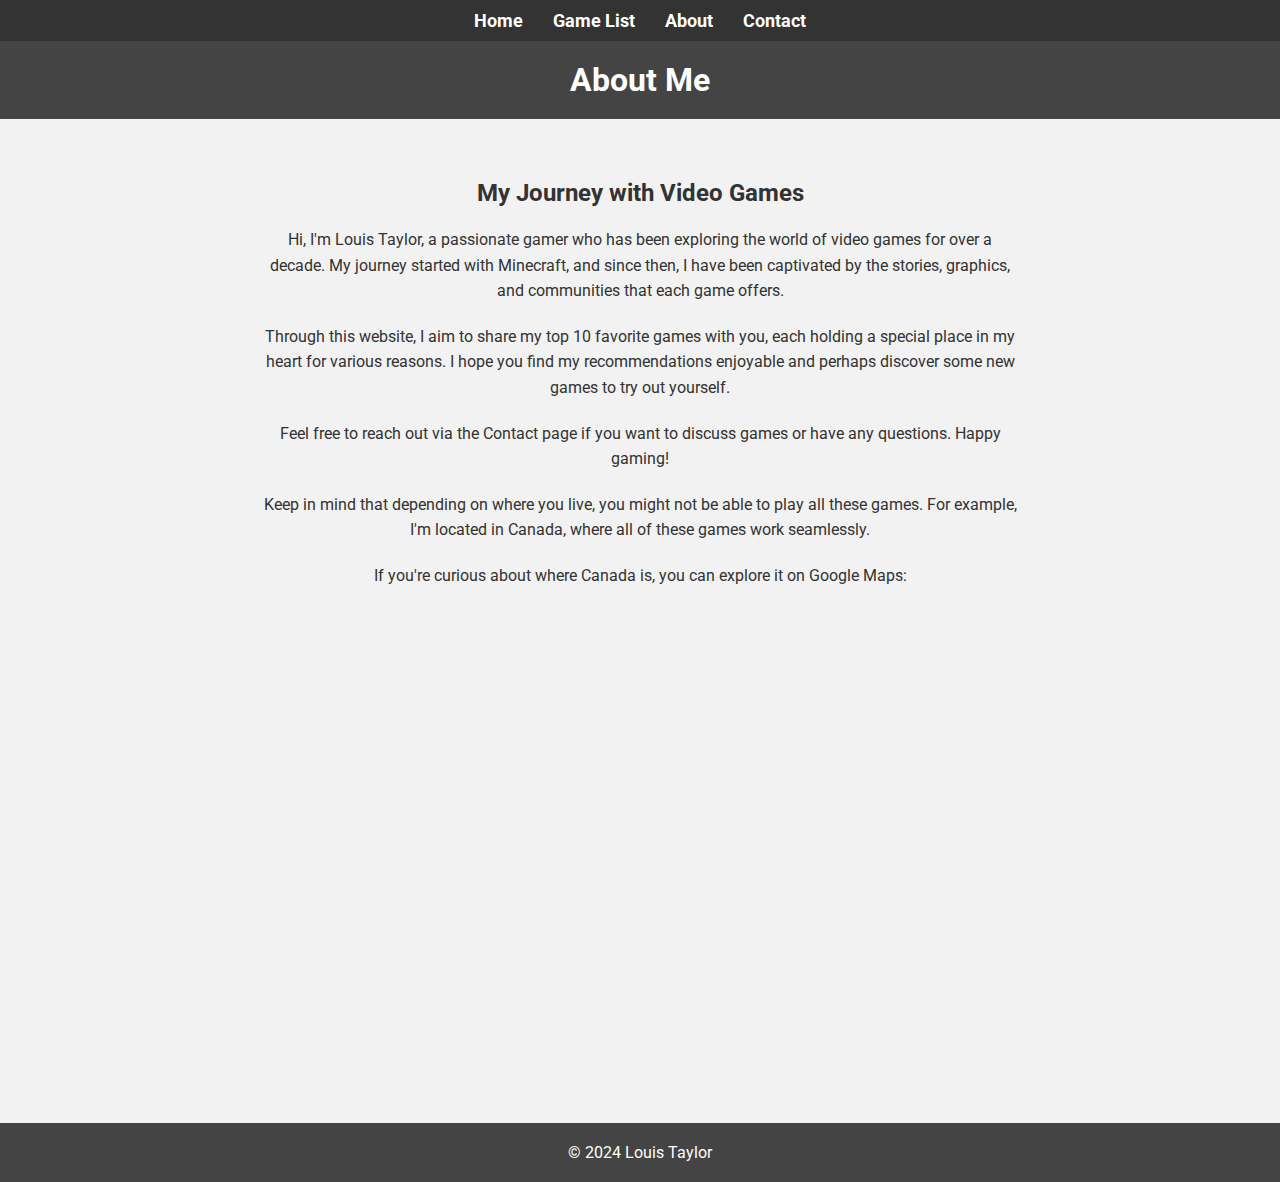
<file: about.html>
<!DOCTYPE html>
<html lang="en">
<head>
    <meta charset="UTF-8">
    <meta name="viewport" content="width=device-width, initial-scale=1.0">
    <title>About</title>
    <link rel="stylesheet" href="style.css">
    <link rel="icon" href="favicon.ico">
    <link href="https://fonts.googleapis.com/css2?family=Roboto:wght@400;700&display=swap" rel="stylesheet">
</head>
<body>
    <nav>
        <ul class="menu">
            <li><a href="index.html">Home</a></li>
            <li><a href="games.html">Game List</a></li>
            <li><a href="about.html">About</a></li>
            <li><a href="contact.html">Contact</a></li>
        </ul>
    </nav>
    <header>
        <h1>About Me</h1>
    </header>
    <main>
        <section class="about">
            <h2>My Journey with Video Games</h2>
            <p>Hi, I'm Louis Taylor, a passionate gamer who has been exploring the world of video games for over a decade. My journey started with Minecraft, and since then, I have been captivated by the stories, graphics, and communities that each game offers.</p>
            <p>Through this website, I aim to share my top 10 favorite games with you, each holding a special place in my heart for various reasons. I hope you find my recommendations enjoyable and perhaps discover some new games to try out yourself.</p>
            <p>Feel free to reach out via the Contact page if you want to discuss games or have any questions. Happy gaming!</p>
            <p>Keep in mind that depending on where you live, you might not be able to play all these games. For example, I'm located in Canada, where all of these games work seamlessly.</p>
            <p>If you're curious about where Canada is, you can explore it on Google Maps:</p>
            <div class="map-container">
                <iframe src="https://www.google.com/maps/embed?pb=!1m18!1m12!1m3!1d7229051.045744761!2d-101.95854504446653!3d56.13036635734427!2m3!1f0!2f0!3f0!3m2!1i1024!2i768!4f13.1!3m3!1m2!1s0x53716f46f94eb87d%3A0x2b69f4e464f3c20!2sCanada!5e0!3m2!1sen!2sca!4v1621469018390!5m2!1sen!2sca" width="600" height="450" style="border:0;" allowfullscreen="" loading="lazy"></iframe>
            </div>
        </section>
    </main>
    <footer>
        <p>&copy; 2024 Louis Taylor</p>
    </footer>
</body>
</html>
</file>
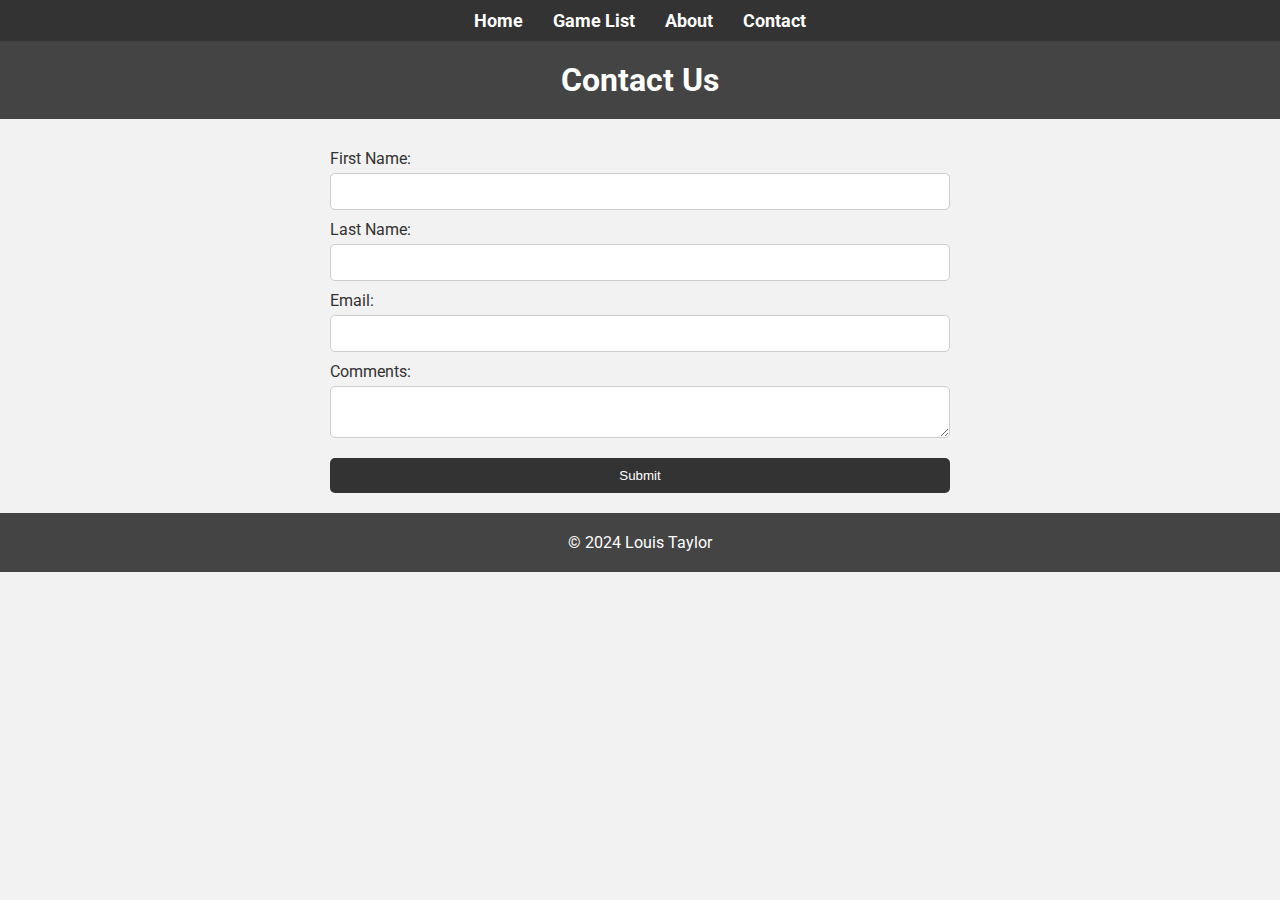
<file: contact.html>
<!DOCTYPE html>
<html lang="en">
<head>
    <meta charset="UTF-8">
    <meta name="viewport" content="width=device-width, initial-scale=1.0">
    <title>Contact</title>
    <link rel="stylesheet" href="style.css">
    <link rel="icon" href="favicon.ico">
    <link href="https://fonts.googleapis.com/css2?family=Roboto:wght@400;700&display=swap" rel="stylesheet">
</head>
<body>
    <nav>
        <ul class="menu">
            <li><a href="index.html">Home</a></li>
            <li><a href="games.html">Game List</a></li>
            <li><a href="about.html">About</a></li>
            <li><a href="contact.html">Contact</a></li>
        </ul>
    </nav>
    <header>
        <h1>Contact Us</h1>
    </header>
    <main>
        <form action="https://webdevbasics.net/scripts/demo.php" method="post" onsubmit="return validateForm()">
            <label for="fname">First Name:</label>
            <input type="text" id="First Name" name="First Name" required>
            <label for="lname">Last Name:</label>
            <input type="text" id="Last Name" name="Last Name" required>
            <label for="email">Email:</label>
            <input type="email" id="Email" name="Email" required>
            <label for="comments">Comments:</label>
            <textarea id="Comments" name="Comments" required></textarea>
            <input type="submit" value="Submit">
        </form>
    </main>
    <footer>
        <p>&copy; 2024 Louis Taylor</p>
    </footer>
    <script>
        function validateForm() {
            var fname = document.getElementById("fname").value;
            var lname = document.getElementById("lname").value;
            var email = document.getElementById("email").value;
            if (fname == "" || lname == "" || email == "") {
                alert("All fields must be filled out");
                return false;
            }
            return true;
        }
    </script>
</body>
</html>
</file>
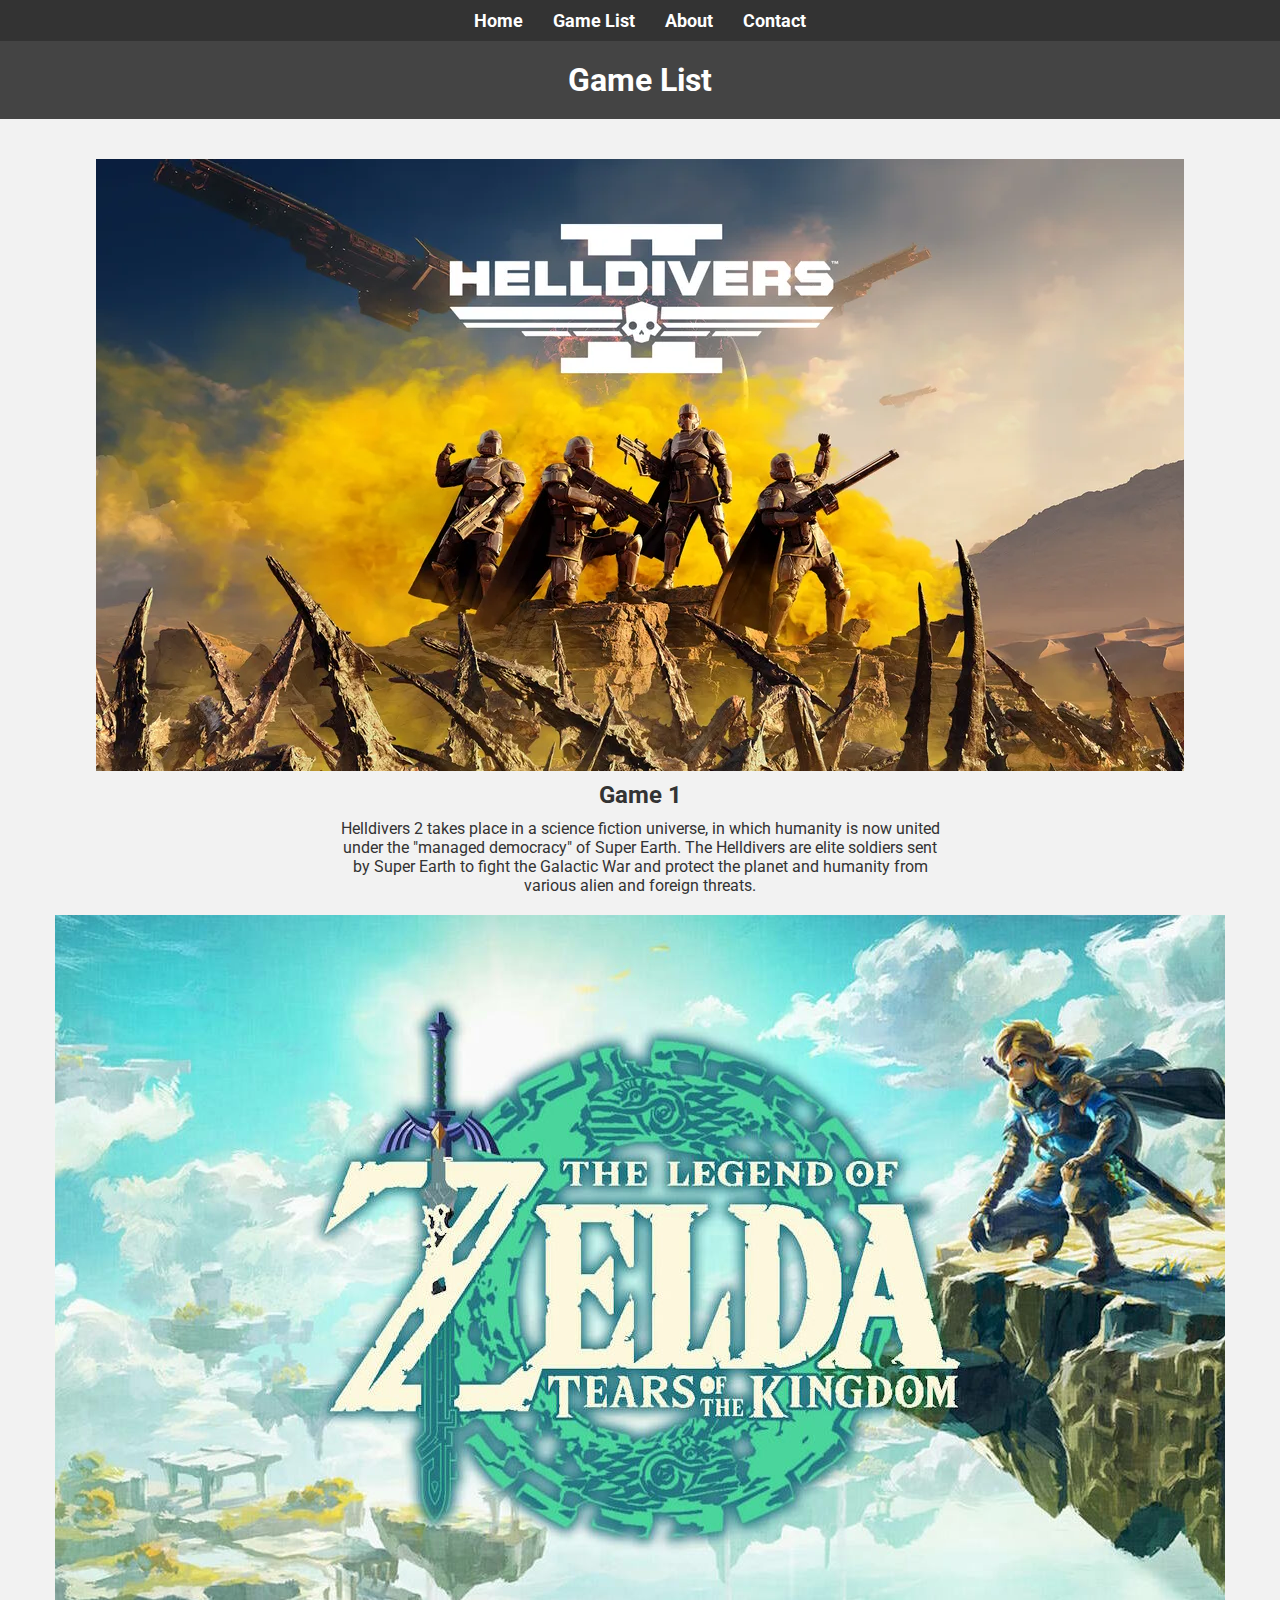
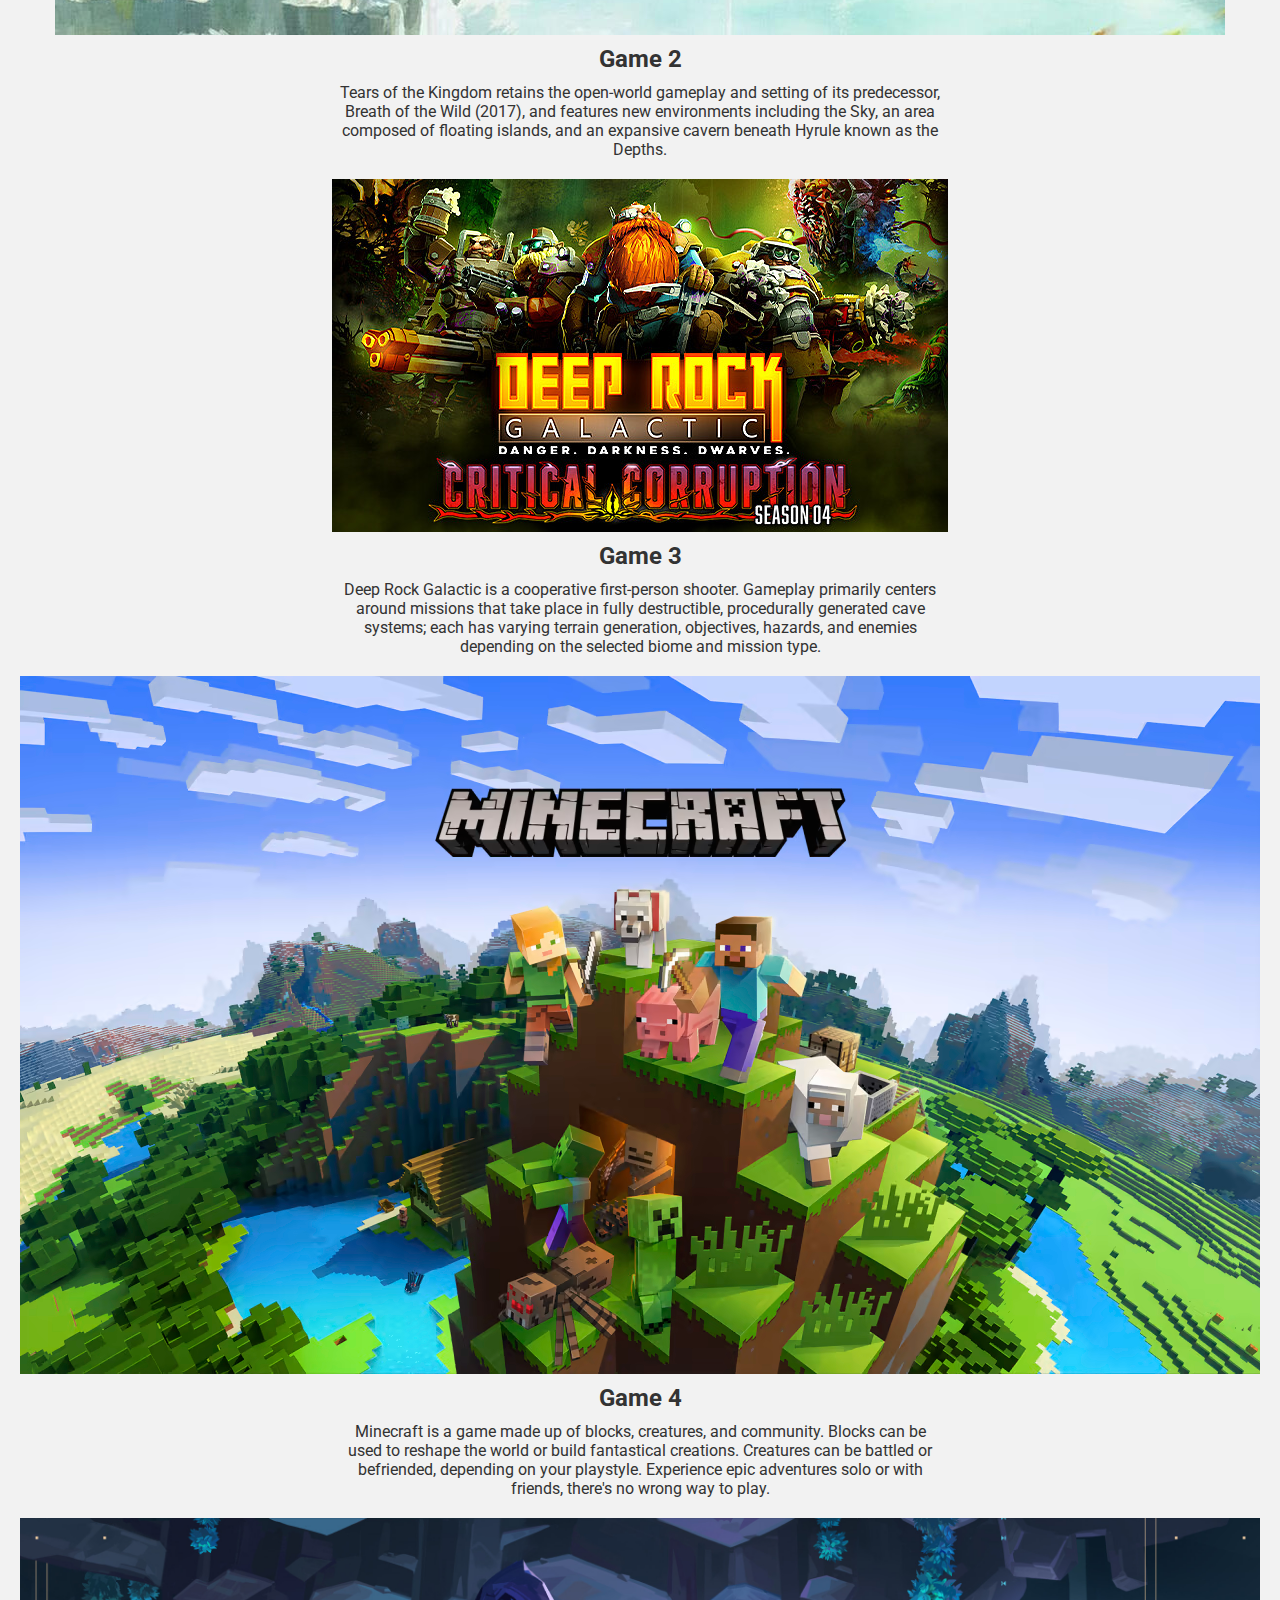
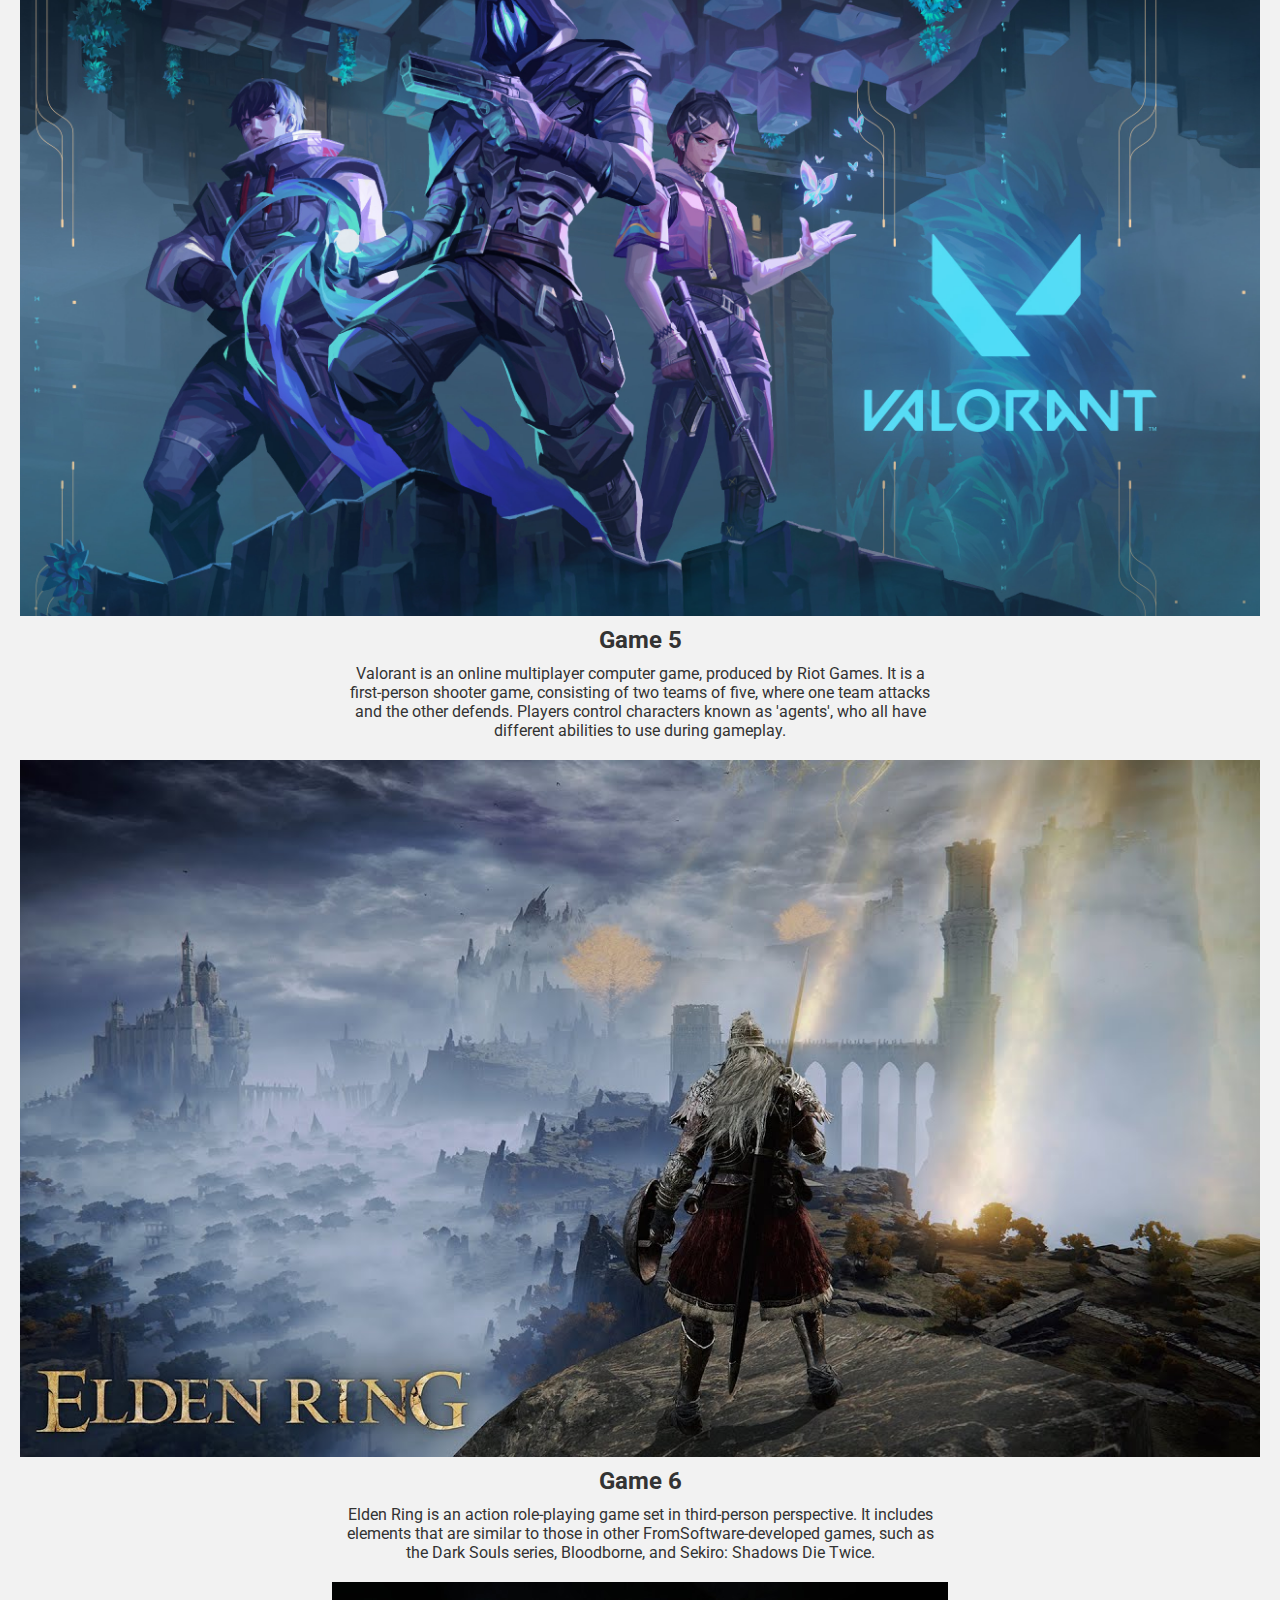
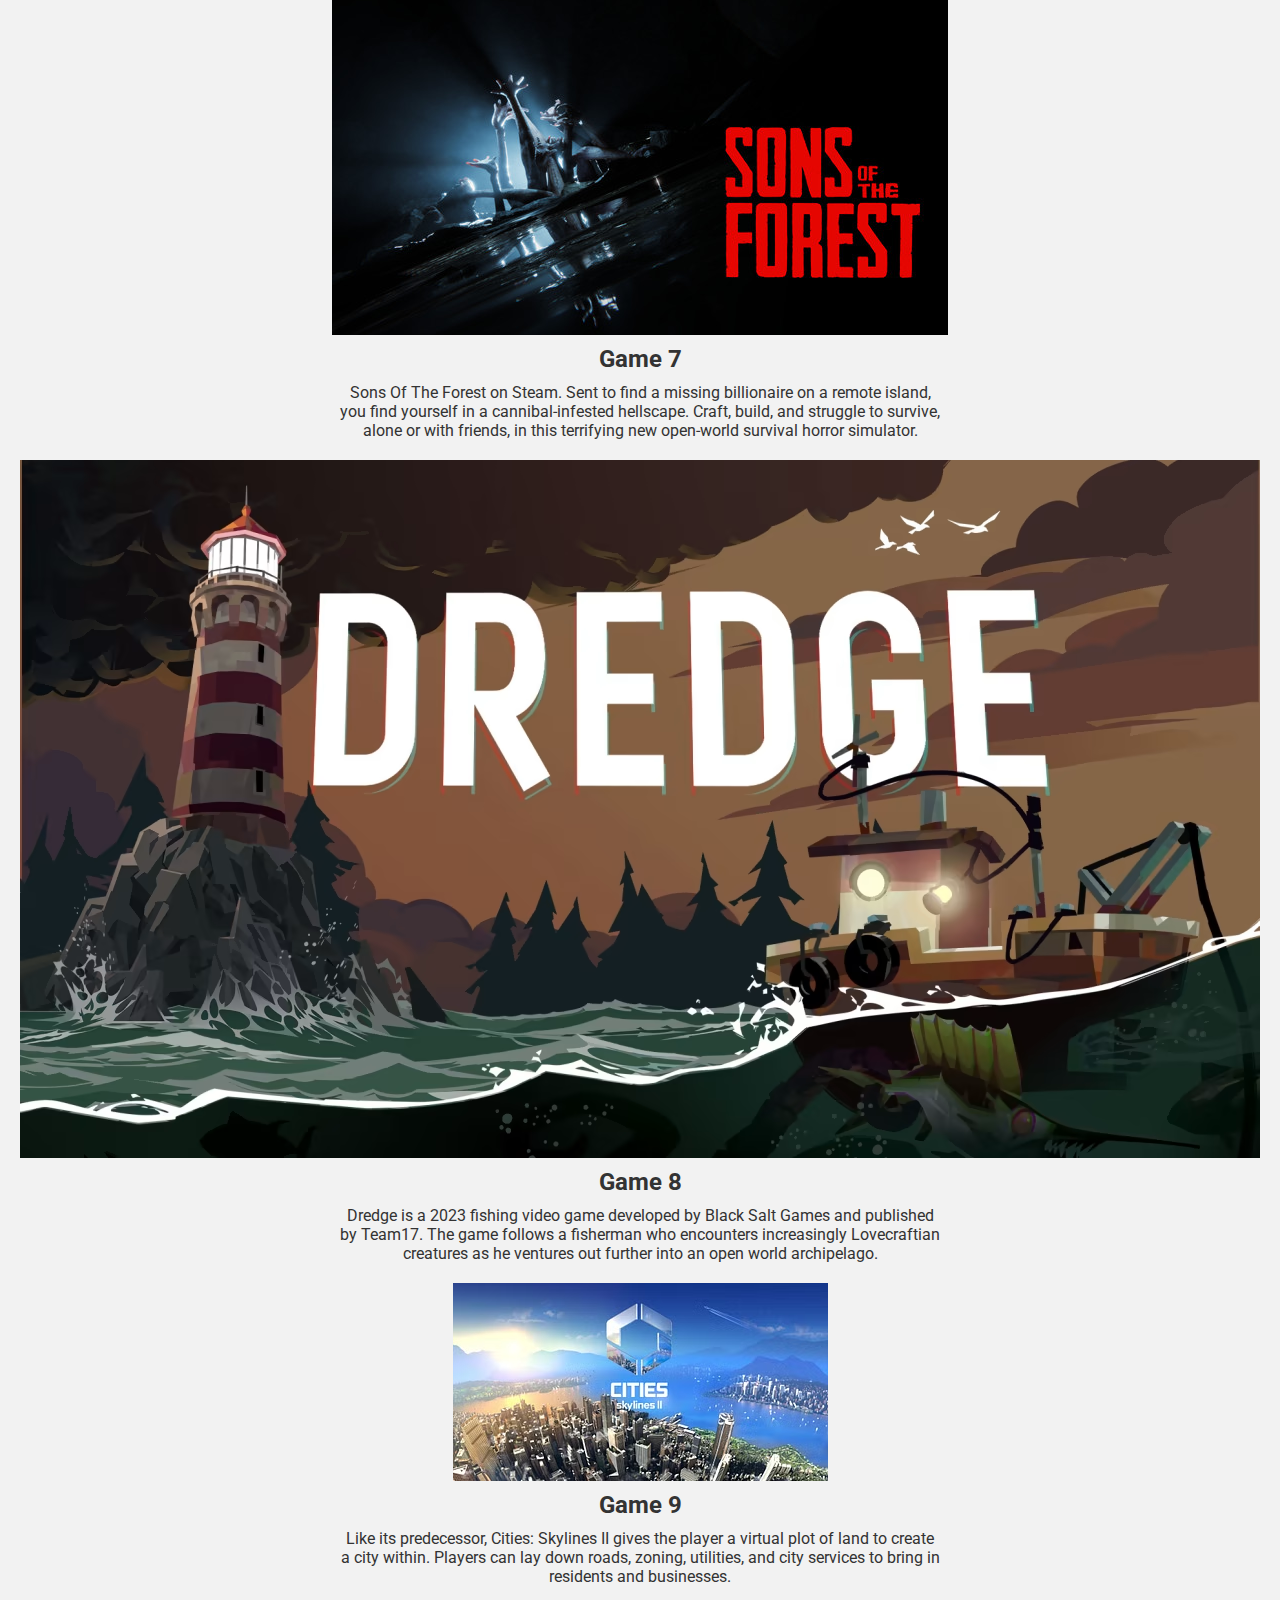
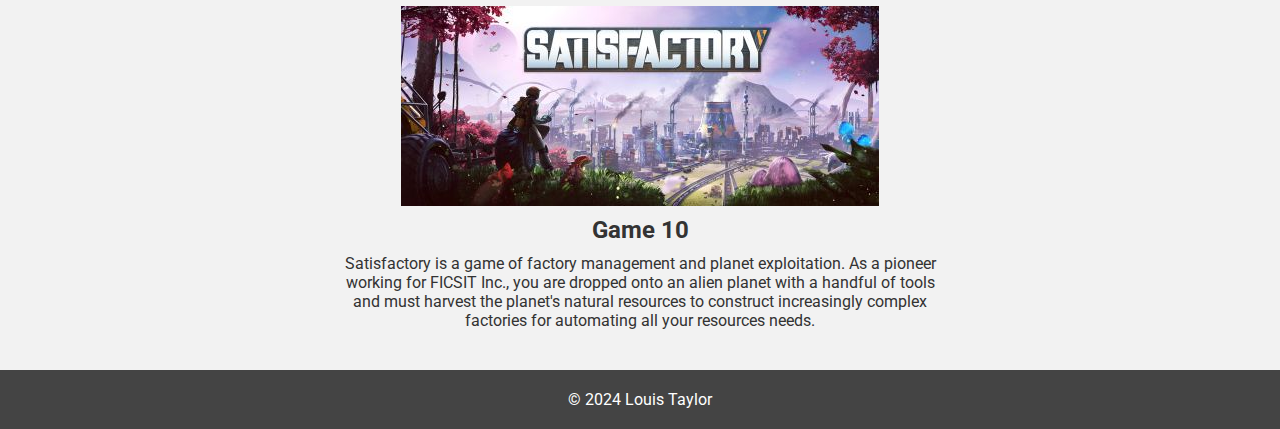
<file: games.html>
<!DOCTYPE html>
<html lang="en">
<head>
    <meta charset="UTF-8">
    <meta name="viewport" content="width=device-width, initial-scale=1.0">
    <title>Game List</title>
    <link rel="stylesheet" href="style.css">
    <link rel="icon" href="favicon.ico">
    <link href="https://fonts.googleapis.com/css2?family=Roboto:wght@400;700&display=swap" rel="stylesheet">
</head>
<body>
    <nav>
        <ul class="menu">
            <li><a href="index.html">Home</a></li>
            <li><a href="games.html">Game List</a></li>
            <li><a href="about.html">About</a></li>
            <li><a href="contact.html">Contact</a></li>
        </ul>
    </nav>
    <header>
        <h1>Game List</h1>
    </header>
    <main>
        <section class="game">
            <img src="images/index1.jpg" alt="Game 1">
            <h2>Game 1</h2>
            <p>Helldivers 2 takes place in a science fiction universe, in which humanity is now united under the "managed democracy" of Super Earth. The Helldivers are elite soldiers sent by Super Earth to fight the Galactic War and protect the planet and humanity from various alien and foreign threats.</p>
        </section>
        <section class="game">
            <img src="images/index2.jpg" alt="Game 2">
            <h2>Game 2</h2>
            <p>Tears of the Kingdom retains the open-world gameplay and setting of its predecessor, Breath of the Wild (2017), and features new environments including the Sky, an area composed of floating islands, and an expansive cavern beneath Hyrule known as the Depths.</p>
        </section>
        <section class="game">
            <img src="images/index3.jpg" alt="Game 3">
            <h2>Game 3</h2>
            <p>Deep Rock Galactic is a cooperative first-person shooter. Gameplay primarily centers around missions that take place in fully destructible, procedurally generated cave systems; each has varying terrain generation, objectives, hazards, and enemies depending on the selected biome and mission type.</p>
        </section>
        <section class="game">
            <img src="images/index4.jpg" alt="Game 4">
            <h2>Game 4</h2>
            <p>Minecraft is a game made up of blocks, creatures, and community. Blocks can be used to reshape the world or build fantastical creations. Creatures can be battled or befriended, depending on your playstyle. Experience epic adventures solo or with friends, there's no wrong way to play.</p>
        </section>
        <section class="game">
            <img src="images/index5.jpg" alt="Game 5">
            <h2>Game 5</h2>
            <p>Valorant is an online multiplayer computer game, produced by Riot Games. It is a first-person shooter game, consisting of two teams of five, where one team attacks and the other defends. Players control characters known as 'agents', who all have different abilities to use during gameplay.</p>
        </section>
        <section class="game">
            <img src="images/index6.jpg" alt="Game 6">
            <h2>Game 6</h2>
            <p>Elden Ring is an action role-playing game set in third-person perspective. It includes elements that are similar to those in other FromSoftware-developed games, such as the Dark Souls series, Bloodborne, and Sekiro: Shadows Die Twice.</p>
        </section>
        <section class="game">
            <img src="images/index7.jpg" alt="Game 7">
            <h2>Game 7</h2>
            <p>Sons Of The Forest on Steam. Sent to find a missing billionaire on a remote island, you find yourself in a cannibal-infested hellscape. Craft, build, and struggle to survive, alone or with friends, in this terrifying new open-world survival horror simulator.</p>
        </section>
        <section class="game">
            <img src="images/index8.jpg" alt="Game 8">
            <h2>Game 8</h2>
            <p>Dredge is a 2023 fishing video game developed by Black Salt Games and published by Team17. The game follows a fisherman who encounters increasingly Lovecraftian creatures as he ventures out further into an open world archipelago.</p>
        </section>
        <section class="game">
            <img src="images/index9.jpg" alt="Game 9">
            <h2>Game 9</h2>
            <p>Like its predecessor, Cities: Skylines II gives the player a virtual plot of land to create a city within. Players can lay down roads, zoning, utilities, and city services to bring in residents and businesses.</p>
        </section>
        <section class="game">
            <img src="images/index10.jpg" alt="Game 10">
            <h2>Game 10</h2>
            <p>Satisfactory is a game of factory management and planet exploitation. As a pioneer working for FICSIT Inc., you are dropped onto an alien planet with a handful of tools and must harvest the planet's natural resources to construct increasingly complex factories for automating all your resources needs.</p>
        </section>
    </main>
    <footer>
        <p>&copy; 2024 Louis Taylor</p>
    </footer>
</body>
</html>
</file>
<file: style.css>
/* Reset CSS */
* {
    margin: 0;
    padding: 0;
    box-sizing: border-box;
}

/* Global Styles */
body {
    font-family: 'Roboto', sans-serif;
    background-color: #f2f2f2;
    color: #333;
}

nav {
    background-color: #333;
    color: #fff;
    padding: 10px 0;
}

.menu {
    list-style: none;
    padding: 0;
    display: flex;
    justify-content: center;
}

.menu li {
    margin: 0 15px;
}

.menu a {
    color: white;
    text-decoration: none;
    font-size: 18px;
    font-weight: bold;
}

header, footer {
    text-align: center;
    padding: 20px 0;
    background-color: #444;
    color: white;
}

main {
    padding: 20px;
}

/* About Page */
.about {
    margin: 20px auto;
    max-width: 800px;
    text-align: center;
    padding: 20px;
}

.about h2 {
    margin-bottom: 20px;
}

.about p {
    line-height: 1.6;
    margin-bottom: 20px;
}

/* Game List Page */
.game {
    margin: 20px 0;
    display: flex;
    flex-direction: column;
    align-items: center;
}

.game img {
    max-width: 100%;
    height: auto;
}

.game h2 {
    margin: 10px 0;
}

.game p {
    max-width: 600px;
    text-align: center;
}

/* Form Styling */
form {
    display: flex;
    flex-direction: column;
    width: 50%;
    margin: 0 auto;
}

label {
    margin-top: 10px;
}

input, textarea {
    padding: 10px;
    margin-top: 5px;
    border: 1px solid #ccc;
    border-radius: 5px;
}

input[type="submit"] {
    margin-top: 20px;
    background-color: #333;
    color: white;
    border: none;
    padding: 10px;
    cursor: pointer;
}

input[type="submit"]:hover {
    background-color: #555;
}


/* Responsive design */
@media (max-width: 768px) {
    .game img {
        width: 80%;
    }

    form {
        width: 70%;
    }

    .about {
        width: 90%;
    }
}

@media (max-width: 480px) {
    .game img {
        width: 100%;
    }

    form {
        width: 90%;
    }

    .about {
        width: 100%;
        padding: 10px;
    }

    .menu {
        flex-direction: column;
    }

    .menu li {
        margin: 10px 0;
    }
}
.fotorama{
    display: flex;
    justify-content: center;
    align-items: center;
    margin-top: 50px;
}
</file>
